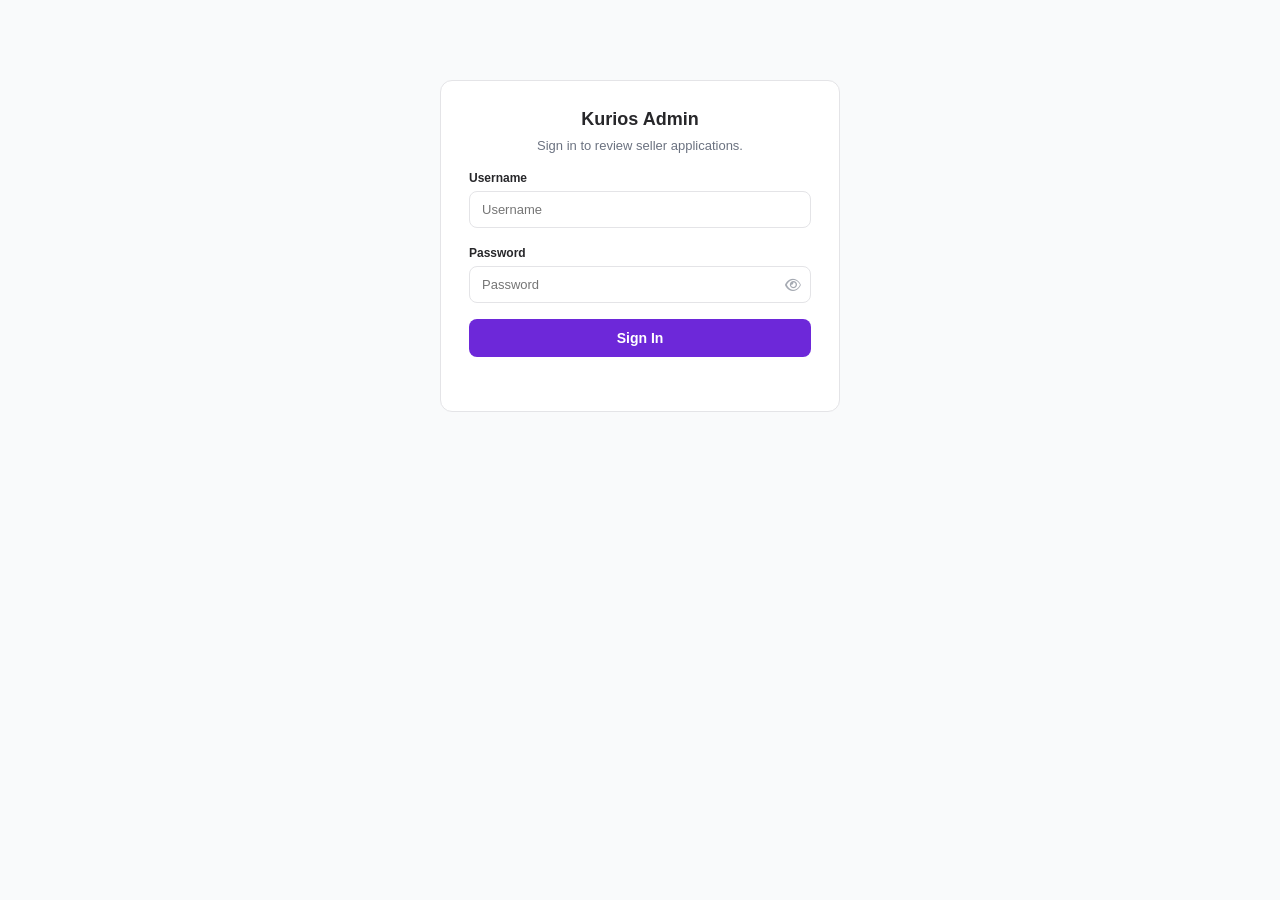
<file: admin-sellers.html>
<!DOCTYPE html>
<html lang="en">
<head>
<meta charset="UTF-8">
<meta name="viewport" content="width=device-width, initial-scale=1.0">
<title>Kurios Stores — Seller Admin</title>
<link rel="icon" href="/favicon.ico" sizes="any">
<link rel="icon" type="image/png" sizes="32x32" href="/favicon-32.png">
<link
    rel="stylesheet"
    href="https://cdnjs.cloudflare.com/ajax/libs/font-awesome/6.5.2/css/all.min.css"
>
<style>

    :root {
        --purple: #6d28d9;
        --purple-dark: #4c1d95;
        --purple-soft: #f3e8ff;
        --text: #27272a;
        --muted: #6b7280;
        --border: #e4e4e7;
        --white: #ffffff;
        --bg: #f9fafb;
        --red: #dc2626;
        --amber: #b45309;
        --green: #15803d;
    }

    * {
        box-sizing: border-box;
    }

    body {
        margin: 0;
        font-family: "Segoe UI", Arial, sans-serif;
        background: var(--bg);
        color: var(--text);
    }

    header {
        background: var(--white);
        border-bottom: 1px solid var(--border);
        padding: 18px 24px;
        display: flex;
        align-items: center;
        justify-content: space-between;
    }

    header h1 {
        font-size: 18px;
        margin: 0;
    }

    header h1 span {
        color: var(--purple);
    }

    #logoutButton {
        border: 1px solid var(--border);
        background: var(--white);
        border-radius: 8px;
        padding: 8px 14px;
        font-size: 13px;
        cursor: pointer;
    }

    main {
        max-width: 900px;
        margin: 0 auto;
        padding: 24px;
    }

    /* KEY GATE */

    #keyGate {
        max-width: 400px;
        margin: 80px auto;
        background: var(--white);
        border: 1px solid var(--border);
        border-radius: 12px;
        padding: 28px;
        text-align: center;
    }

    #keyGate h2 {
        margin: 0 0 8px;
        font-size: 18px;
    }

    #keyGate p {
        color: var(--muted);
        font-size: 13px;
        margin: 0 0 18px;
    }

    #keyGate input {
        width: 100%;
        border: 1px solid var(--border);
        border-radius: 8px;
        padding: 10px 12px;
        font-size: 13px;
        margin-bottom: 4px;
    }

    #keyGate label {
        display: block;
        text-align: left;
        font-size: 12px;
        font-weight: 700;
        margin-bottom: 6px;
        margin-top: 14px;
    }

    #keyGate label:first-of-type {
        margin-top: 0;
    }

    .password-field-wrap {
        position: relative;
    }

    .password-field-wrap input {
        padding-right: 38px !important;
        margin-bottom: 0 !important;
    }

    #keyGate .password-toggle-btn {
        position: absolute;
        right: 4px;
        top: 50%;
        transform: translateY(-50%);
        width: 28px;
        height: 28px;
        min-width: 28px;
        padding: 0;
        border: none;
        border-radius: 6px;
        background: transparent;
        color: #6b7280;
        font-size: 14px;
        font-weight: 400;
        cursor: pointer;
        opacity: 0.6;
    }

    #keyGate .password-toggle-btn:hover {
        opacity: 1;
    }

    #keyGate button {
        width: 100%;
        border: none;
        background: var(--purple);
        color: white;
        border-radius: 8px;
        padding: 11px;
        font-size: 14px;
        font-weight: 600;
        cursor: pointer;
    }

    #keyGateError {
        color: var(--red);
        font-size: 13px;
        margin-top: 10px;
        min-height: 16px;
    }

    /* FILTER TABS */

    .filter-tabs {
        display: flex;
        gap: 8px;
        margin-bottom: 18px;
        flex-wrap: wrap;
    }

    .filter-tab {
        border: 1px solid var(--border);
        background: var(--white);
        border-radius: 999px;
        padding: 7px 14px;
        font-size: 13px;
        cursor: pointer;
        color: var(--muted);
    }

    .filter-tab.active {
        background: var(--purple);
        border-color: var(--purple);
        color: white;
        font-weight: 600;
    }

    /* SELLER CARD */

    .kurios-store-card {
        display: flex;
        align-items: center;
        gap: 14px;
        background: var(--white);
        border: 1px solid var(--border);
        border-radius: 12px;
        padding: 16px 18px;
        margin-bottom: 20px;
    }

    .kurios-store-logo {
        width: 52px;
        height: 52px;
        min-width: 52px;
        border-radius: 12px;
        background: var(--purple-soft, #f3e8ff);
        color: var(--purple);
        display: flex;
        align-items: center;
        justify-content: center;
        font-size: 20px;
        overflow: hidden;
    }

    .kurios-store-logo img {
        width: 100%;
        height: 100%;
        object-fit: cover;
    }

    .kurios-store-info h3 {
        margin: 0 0 3px;
        font-size: 14px;
    }

    .kurios-store-info p {
        margin: 0 0 8px;
        font-size: 12px;
        color: var(--muted);
    }

    .kurios-store-logo-button {
        display: inline-block;
        border: 1px solid var(--border);
        background: var(--bg);
        border-radius: 6px;
        padding: 6px 12px;
        font-size: 12px;
        font-weight: 600;
        cursor: pointer;
    }

    .seller-card {
        background: var(--white);
        border: 1px solid var(--border);
        border-radius: 12px;
        padding: 18px;
        margin-bottom: 14px;
    }

    .seller-card-top {
        display: flex;
        justify-content: space-between;
        align-items: flex-start;
        gap: 12px;
        margin-bottom: 10px;
    }

    .seller-card-top h3 {
        margin: 0 0 4px;
        font-size: 16px;
    }

    .seller-card-top p {
        margin: 0;
        font-size: 13px;
        color: var(--muted);
    }

    .status-pill {
        font-size: 11px;
        font-weight: 700;
        text-transform: uppercase;
        letter-spacing: 0.03em;
        padding: 4px 10px;
        border-radius: 999px;
        white-space: nowrap;
    }

    .status-pending {
        background: #fef3c7;
        color: var(--amber);
    }

    .status-approved {
        background: #dcfce7;
        color: var(--green);
    }

    .status-rejected,
    .status-suspended {
        background: #fee2e2;
        color: var(--red);
    }

    .seller-detail-grid {
        display: grid;
        grid-template-columns: 1fr 1fr;
        gap: 8px 20px;
        font-size: 13px;
        margin-bottom: 12px;
    }

    .seller-detail-grid div strong {
        display: block;
        color: var(--muted);
        font-size: 11px;
        font-weight: 600;
        text-transform: uppercase;
        margin-bottom: 2px;
    }

    .seller-description {
        font-size: 13px;
        color: var(--text);
        background: var(--bg);
        border-radius: 8px;
        padding: 10px 12px;
        margin-bottom: 12px;
    }

    .seller-card-actions {
        display: flex;
        gap: 8px;
        flex-wrap: wrap;
    }

    .seller-card-actions button,
    .student-card-actions button {
        border: 1px solid transparent;
        border-radius: 8px;
        padding: 8px 16px;
        font-size: 12px;
        font-weight: 700;
        cursor: pointer;
        display: inline-flex;
        align-items: center;
        gap: 6px;
        transition: all 0.15s ease;
    }

    .btn-approve {
        background: #dcfce7;
        color: var(--green);
        border-color: #bbf7d0;
    }

    .btn-approve:hover {
        background: var(--green);
        color: white;
        box-shadow: 0 2px 8px rgba(21, 128, 61, 0.25);
    }

    .btn-reject {
        background: #fee2e2;
        color: var(--red);
        border-color: #fecaca;
    }

    .btn-reject:hover {
        background: var(--red);
        color: white;
        box-shadow: 0 2px 8px rgba(220, 38, 38, 0.25);
    }

    .btn-suspend {
        background: var(--bg);
        color: var(--text);
        border: 1px solid var(--border) !important;
    }

    .btn-support-add {
        background: #f3e8ff;
        color: var(--purple);
        border-color: #e9d5ff;
    }

    .btn-support-add:hover {
        background: var(--purple);
        color: white;
        box-shadow: 0 2px 8px rgba(109, 40, 217, 0.25);
    }

    .btn-support-remove {
        background: var(--bg);
        color: var(--muted);
        border-color: var(--border);
    }

    .btn-support-remove:hover {
        background: #fee2e2;
        color: var(--red);
        border-color: #fecaca;
    }

    #emptyState,
    #loadingState {
        text-align: center;
        color: var(--muted);
        font-size: 13px;
        padding: 40px 0;
    }

    /* PAGE TABS */

    .page-tabs {
        display: flex;
        gap: 4px;
        margin-bottom: 20px;
        border-bottom: 1px solid var(--border);
    }

    .page-tab {
        border: none;
        background: transparent;
        padding: 10px 16px;
        font-size: 14px;
        font-weight: 700;
        color: var(--muted);
        cursor: pointer;
        border-bottom: 2px solid transparent;
        margin-bottom: -1px;
    }

    .page-tab.active {
        color: var(--purple);
        border-bottom-color: var(--purple);
    }

    /* STUDENTS PAGE */

    .admin-search {
        width: 100%;
        border: 1px solid var(--border);
        border-radius: 8px;
        padding: 10px 12px;
        font-size: 13px;
        margin-bottom: 18px;
    }

    .student-card {
        background: var(--white);
        border: 1px solid var(--border);
        border-radius: 12px;
        padding: 16px 18px;
        margin-bottom: 12px;
        display: flex;
        justify-content: space-between;
        align-items: center;
        gap: 12px;
        flex-wrap: wrap;
    }

    .student-card-info h4 {
        margin: 0 0 4px;
        font-size: 15px;
    }

    .student-card-info p {
        margin: 0;
        font-size: 12px;
        color: var(--muted);
    }

    .student-card-actions {
        display: flex;
        gap: 8px;
        align-items: center;
        flex-wrap: wrap;
    }

    /* ANNOUNCEMENTS PAGE */

    .announce-form {
        background: var(--white);
        border: 1px solid var(--border);
        border-radius: 12px;
        padding: 20px;
        margin-bottom: 24px;
    }

    .announce-form label {
        display: block;
        font-size: 12px;
        font-weight: 700;
        margin-bottom: 6px;
        margin-top: 14px;
    }

    .announce-form label:first-of-type {
        margin-top: 0;
    }

    .announce-form input,
    .announce-form textarea {
        width: 100%;
        border: 1px solid var(--border);
        border-radius: 8px;
        padding: 10px 12px;
        font-size: 13px;
        font-family: inherit;
        resize: vertical;
    }

    .announce-form button {
        margin-top: 16px;
        border: none;
        background: var(--purple);
        color: white;
        border-radius: 8px;
        padding: 11px 18px;
        font-size: 14px;
        font-weight: 600;
        cursor: pointer;
    }

    .announce-card {
        background: var(--white);
        border: 1px solid var(--border);
        border-radius: 12px;
        padding: 16px 18px;
        margin-bottom: 10px;
    }

    .announce-card h4 {
        margin: 0 0 4px;
        font-size: 14px;
    }

    .announce-card p {
        margin: 0 0 6px;
        font-size: 13px;
        color: var(--text);
    }

    .announce-card time {
        font-size: 11px;
        color: var(--muted);
    }

    .payout-filter-pills {
        display: flex;
        gap: 8px;
        margin-bottom: 20px;
    }

    .payout-filter-pill {
        border: 1px solid var(--border);
        background: var(--white);
        color: var(--text);
        padding: 8px 16px;
        border-radius: 999px;
        font-size: 12px;
        font-weight: 700;
        cursor: pointer;
    }

    .payout-filter-pill.active {
        background: var(--purple);
        color: white;
        border-color: var(--purple);
    }

    .payout-card {
        background: var(--white);
        border: 1px solid var(--border);
        border-radius: 12px;
        padding: 16px;
        margin-bottom: 12px;
    }

    .payout-card-top {
        display: flex;
        justify-content: space-between;
        align-items: flex-start;
        margin-bottom: 10px;
    }

    .payout-card-top h4 {
        margin: 0 0 2px;
        font-size: 14px;
    }

    .payout-card-top p {
        margin: 0;
        font-size: 12px;
        color: var(--muted);
    }

    .payout-card-amount {
        font-size: 18px;
        font-weight: 800;
        color: var(--purple-dark, var(--purple));
    }

    .payout-card-bank {
        font-size: 12px;
        color: var(--text);
        background: var(--bg);
        border-radius: 8px;
        padding: 10px 12px;
        margin-bottom: 12px;
    }

    .payout-card-bank strong {
        display: block;
        margin-bottom: 2px;
    }

    .payout-card-actions {
        display: flex;
        gap: 8px;
    }

    .revenue-total-card {
        background: linear-gradient(135deg, var(--purple), var(--purple-dark, #5b21b6));
        color: white;
        border-radius: 14px;
        padding: 20px;
        margin-bottom: 20px;
    }

    .revenue-total-card span {
        display: block;
        font-size: 12px;
        opacity: 0.85;
        margin-bottom: 4px;
    }

    .revenue-total-card strong {
        font-size: 28px;
        font-weight: 800;
    }

    .revenue-source-row {
        display: flex;
        justify-content: space-between;
        align-items: center;
        background: white;
        border: 1px solid var(--border);
        border-radius: 10px;
        padding: 12px 14px;
        margin-bottom: 8px;
    }

    .revenue-source-row strong {
        font-size: 13px;
        text-transform: capitalize;
    }

    .revenue-source-row span {
        font-size: 11px;
        color: var(--muted);
        display: block;
    }

    .revenue-source-amount {
        font-weight: 800;
        font-size: 15px;
        color: var(--purple);
    }

    .commission-setting-row {
        display: flex;
        align-items: center;
        gap: 10px;
        background: white;
        border: 1px solid var(--border);
        border-radius: 10px;
        padding: 12px 14px;
        margin-bottom: 8px;
        flex-wrap: wrap;
    }

    .commission-setting-row .setting-label {
        flex: 1;
        min-width: 140px;
        font-size: 13px;
        font-weight: 700;
    }

    .commission-setting-row input {
        width: 80px;
        padding: 6px 8px;
        border: 1px solid var(--border);
        border-radius: 6px;
        font-size: 12px;
    }

    .commission-setting-row label {
        font-size: 10px;
        color: var(--muted);
        display: block;
        margin-bottom: 2px;
    }

    .commission-setting-row .btn-approve {
        margin-left: auto;
    }

    .modal-overlay {
        position: fixed;
        top: 0;
        left: 0;
        width: 100%;
        height: 100%;
        background: rgba(0, 0, 0, 0.5);
        z-index: 1000;
        display: flex;
        align-items: center;
        justify-content: center;
    }

    .admin-dialog-box {
        background: white;
        border-radius: 14px;
        padding: 28px;
        width: 380px;
        max-width: calc(100% - 40px);
        text-align: center;
        box-shadow: 0 20px 50px rgba(0, 0, 0, 0.25);
    }

    .admin-dialog-icon {
        width: 48px;
        height: 48px;
        border-radius: 50%;
        margin: 0 auto 14px;
        display: flex;
        align-items: center;
        justify-content: center;
        font-size: 18px;
        background: #fee2e2;
        color: var(--red);
    }

    .admin-dialog-icon.info {
        background: var(--purple-soft);
        color: var(--purple);
    }

    .admin-dialog-box h3 {
        font-size: 17px;
        margin-bottom: 8px;
    }

    .admin-dialog-box p {
        color: var(--muted);
        font-size: 13px;
        line-height: 1.5;
        margin-bottom: 16px;
    }

    #adminDialogInput {
        width: 100%;
        box-sizing: border-box;
        padding: 10px 12px;
        border: 1px solid var(--border);
        border-radius: 8px;
        font-size: 13px;
        margin-bottom: 16px;
    }

    .admin-dialog-actions {
        display: flex;
        gap: 10px;
    }

    .admin-dialog-actions button {
        flex: 1;
        border: 1px solid transparent;
        border-radius: 8px;
        padding: 10px;
        font-size: 13px;
        font-weight: 700;
        cursor: pointer;
    }

</style>
</head>
<body>

<!-- CUSTOM CONFIRM / ALERT / PROMPT DIALOG -->

<div class="modal-overlay" id="adminDialogOverlay" style="display: none;">

    <div class="admin-dialog-box">

        <div class="admin-dialog-icon" id="adminDialogIcon">
            <i class="fa-solid fa-triangle-exclamation"></i>
        </div>

        <h3 id="adminDialogTitle">Are you sure?</h3>

        <p id="adminDialogMessage"></p>

        <input type="text" id="adminDialogInput" style="display: none;" placeholder="">

        <div class="admin-dialog-actions">
            <button type="button" id="adminDialogCancelBtn" class="btn-reject">Cancel</button>
            <button type="button" id="adminDialogConfirmBtn" class="btn-approve">OK</button>
        </div>

    </div>

</div>


<!-- ADMIN LOGIN -->

<div id="keyGate">
    <h2>Kurios Admin</h2>
    <p>Sign in to review seller applications.</p>

    <label for="adminUsernameInput">Username</label>
    <input type="text" id="adminUsernameInput" placeholder="Username">

    <label for="adminPasswordInput">Password</label>
    <div class="password-field-wrap">
        <input type="password" id="adminPasswordInput" placeholder="Password">
        <button type="button" class="password-toggle-btn" id="adminPasswordToggle" aria-label="Show password">
            <i class="fa-regular fa-eye"></i>
        </button>
    </div>

    <button id="adminLoginSubmit" style="margin-top: 16px;">Sign In</button>
    <div id="keyGateError"></div>
</div>


<!-- MAIN ADMIN VIEW -->

<div id="adminView" style="display: none;">

    <header>
        <h1>Kurios <span>Admin</span></h1>
        <button id="logoutButton">Log out</button>
    </header>

    <main>

        <div class="page-tabs">
            <button class="page-tab active" data-page="sellers">Sellers</button>
            <button class="page-tab" data-page="students">Students</button>
            <button class="page-tab" data-page="payouts">Payouts</button>
            <button class="page-tab" data-page="reports">Reports</button>
            <button class="page-tab" data-page="revenue">Revenue</button>
            <button class="page-tab" data-page="announcements">Announcements</button>
        </div>


        <!-- SELLERS PAGE -->

        <div id="sellersPage" class="admin-page">

            <div class="kurios-store-card" id="kuriosStoreCard">

                <div class="kurios-store-logo" id="kuriosStoreLogo">
                    <i class="fa-solid fa-store"></i>
                </div>

                <div class="kurios-store-info">
                    <h3>Kurios Stores (official)</h3>
                    <p id="kuriosStoreLinkStatus">
                        Not yet linked to a student account.
                    </p>
                    <label for="kuriosStoreLogoInput" class="kurios-store-logo-button">
                        Change Logo
                    </label>
                    <input type="file" id="kuriosStoreLogoInput" accept="image/png, image/jpeg, image/webp" style="display: none;">
                    <span id="kuriosStoreLogoStatus" style="font-size: 12px; margin-left: 8px;"></span>

                    <div style="margin-top: 10px;">
                        <input
                            type="email"
                            id="kuriosStoreLinkEmail"
                            placeholder="student@example.com"
                            style="border: 1px solid var(--border); border-radius: 6px; padding: 6px 10px; font-size: 12px; width: 200px;"
                        >
                        <button
                            id="kuriosStoreLinkButton"
                            class="kurios-store-logo-button"
                            style="border: none; background: var(--purple); color: white; cursor: pointer;"
                        >
                            Link to Student Account
                        </button>
                        <span id="kuriosStoreLinkFormStatus" style="font-size: 12px; margin-left: 8px;"></span>
                    </div>
                </div>

            </div>

            <div class="filter-tabs">
                <button class="filter-tab active" data-status="">All</button>
                <button class="filter-tab" data-status="pending">Pending</button>
                <button class="filter-tab" data-status="approved">Approved</button>
                <button class="filter-tab" data-status="rejected">Rejected</button>
                <button class="filter-tab" data-status="suspended">Suspended</button>
            </div>

            <div id="loadingState">Loading sellers...</div>
            <div id="emptyState" style="display: none;">No sellers found for this filter.</div>
            <div id="sellerList"></div>

        </div>


        <!-- STUDENTS PAGE -->

        <div id="studentsPage" class="admin-page" style="display: none;">

            <input
                type="text"
                id="studentSearchInput"
                class="admin-search"
                placeholder="Search by name, email, university, student ID, or phone..."
            >

            <div id="studentsLoadingState">Loading students...</div>
            <div id="studentsEmptyState" style="display: none;">No students found.</div>
            <div id="studentList"></div>

        </div>


        <!-- PAYOUTS PAGE -->

        <div id="payoutsPage" class="admin-page" style="display: none;">

            <div class="payout-filter-pills">
                <button type="button" class="payout-filter-pill active" data-payout-status="pending">Pending</button>
                <button type="button" class="payout-filter-pill" data-payout-status="approved">Approved</button>
                <button type="button" class="payout-filter-pill" data-payout-status="paid">Paid</button>
                <button type="button" class="payout-filter-pill" data-payout-status="rejected">Rejected</button>
            </div>

            <div id="payoutsLoadingState">Loading payout requests...</div>
            <div id="payoutsEmptyState" style="display: none;">No payout requests here.</div>
            <div id="adminPayoutList"></div>

        </div>


        <!-- REPORTS PAGE -->

        <div id="reportsPage" class="admin-page" style="display: none;">

            <div class="payout-filter-pills">
                <button type="button" class="report-filter-pill active" data-report-status="pending">Pending</button>
                <button type="button" class="report-filter-pill" data-report-status="reviewed">Reviewed</button>
            </div>

            <div id="reportsLoadingState">Loading reports...</div>
            <div id="reportsEmptyState" style="display: none;">No reports here.</div>
            <div id="adminReportList"></div>

        </div>


        <!-- REVENUE PAGE -->

        <div id="revenuePage" class="admin-page" style="display: none;">

            <div class="revenue-total-card">
                <span>Total Platform Revenue</span>
                <strong id="revenueGrandTotal">₦0</strong>
            </div>

            <div class="form-section-label">Revenue by Source</div>
            <div id="revenueBySourceList"></div>

            <div class="wallet-section-divider"></div>

            <div class="form-section-label">Commission Settings</div>
            <p class="reset-passcode-intro">Changes apply to new transactions immediately.</p>
            <div id="commissionSettingsList"></div>

            <div class="wallet-section-divider"></div>

            <div class="form-section-label">Recent Revenue Entries</div>
            <div id="revenueRecentList"></div>

        </div>


        <!-- ANNOUNCEMENTS PAGE -->

        <div id="announcementsPage" class="admin-page" style="display: none;">

            <div class="announce-form">

                <label for="announceTitle">Title</label>
                <input type="text" id="announceTitle" placeholder="e.g. New products just dropped!">

                <label for="announceMessage">Message</label>
                <textarea id="announceMessage" rows="4" placeholder="What do you want to tell every student?"></textarea>

                <div id="announceStatus" style="font-size: 13px; margin-top: 10px;"></div>

                <button id="sendAnnouncementButton">Send to All Students</button>

            </div>

            <h3 style="font-size: 15px; margin-bottom: 12px;">Sent Announcements</h3>

            <div id="announcementsLoadingState">Loading...</div>
            <div id="announcementsEmptyState" style="display: none; color: var(--muted); font-size: 13px;">No announcements sent yet.</div>
            <div id="announcementList"></div>

        </div>

    </main>

</div>


<script>

    const API_URL = "https://kurios-stores-backend.onrender.com";

    // =========================================================
    // CUSTOM CONFIRM / ALERT / PROMPT DIALOG
    // (replaces native browser dialogs everywhere in admin)
    // =========================================================

    function showAdminDialog(mode, message, options) {

        options = options || {};

        return new Promise(function (resolve) {

            const overlay = document.getElementById("adminDialogOverlay");
            const titleEl = document.getElementById("adminDialogTitle");
            const messageEl = document.getElementById("adminDialogMessage");
            const iconEl = document.getElementById("adminDialogIcon");
            const inputEl = document.getElementById("adminDialogInput");
            const cancelBtn = document.getElementById("adminDialogCancelBtn");
            const confirmBtn = document.getElementById("adminDialogConfirmBtn");

            if (!overlay) {

                if (mode === "prompt") resolve(window.prompt(message) || "");
                else if (mode === "confirm") resolve(window.confirm(message));
                else { window.alert(message); resolve(); }
                return;

            }

            titleEl.textContent = options.title || (mode === "alert" ? "Notice" : "Are you sure?");
            messageEl.textContent = message;

            iconEl.className =
                "admin-dialog-icon " + (options.danger === false ? "info" : "");

            iconEl.innerHTML =
                '<i class="fa-solid fa-' + (options.danger === false ? "circle-info" : "triangle-exclamation") + '"></i>';

            confirmBtn.textContent = options.confirmText || "OK";
            cancelBtn.style.display = mode === "alert" ? "none" : "";

            inputEl.style.display = mode === "prompt" ? "block" : "none";
            inputEl.value = "";
            inputEl.placeholder = options.placeholder || "";

            overlay.style.display = "flex";

            if (mode === "prompt") {
                setTimeout(function () { inputEl.focus(); }, 50);
            }

            function cleanup(result) {

                overlay.style.display = "none";
                confirmBtn.removeEventListener("click", onConfirm);
                cancelBtn.removeEventListener("click", onCancel);
                inputEl.removeEventListener("keydown", onKeydown);
                resolve(result);

            }

            function onConfirm() {

                if (mode === "prompt") cleanup(inputEl.value);
                else if (mode === "confirm") cleanup(true);
                else cleanup();

            }

            function onCancel() {

                if (mode === "prompt") cleanup(null);
                else cleanup(false);

            }

            function onKeydown(event) {
                if (event.key === "Enter") onConfirm();
            }

            confirmBtn.addEventListener("click", onConfirm);
            cancelBtn.addEventListener("click", onCancel);
            inputEl.addEventListener("keydown", onKeydown);

        });

    }

    function customConfirm(message, options) {
        return showAdminDialog("confirm", message, options);
    }

    function customAlert(message, options) {
        return showAdminDialog("alert", message, options);
    }

    function customPrompt(message, options) {
        return showAdminDialog("prompt", message, options);
    }

    const keyGate = document.getElementById("keyGate");
    const adminView = document.getElementById("adminView");
    const adminUsernameInput = document.getElementById("adminUsernameInput");
    const adminPasswordInput = document.getElementById("adminPasswordInput");
    const adminLoginSubmit = document.getElementById("adminLoginSubmit");
    const keyGateError = document.getElementById("keyGateError");
    const logoutButton = document.getElementById("logoutButton");
    const filterTabs = document.querySelectorAll(".filter-tab");
    const loadingState = document.getElementById("loadingState");
    const emptyState = document.getElementById("emptyState");
    const sellerList = document.getElementById("sellerList");

    let currentFilter = "";

    function getAdminToken() {
        return sessionStorage.getItem("kuriosAdminToken") || "";
    }

    function showAdminView() {
        keyGate.style.display = "none";
        adminView.style.display = "block";
        loadSellers();
        loadKuriosStore();
    }

    function showKeyGate(message) {
        adminView.style.display = "none";
        keyGate.style.display = "block";
        keyGateError.textContent = message || "";
    }

    if (getAdminToken()) {
        showAdminView();
    }

    adminLoginSubmit.addEventListener("click", async function () {

        const username = adminUsernameInput.value.trim();
        const password = adminPasswordInput.value;

        if (!username || !password) {
            keyGateError.textContent = "Please enter your username and password.";
            return;
        }

        adminLoginSubmit.disabled = true;
        adminLoginSubmit.textContent = "Signing in...";
        keyGateError.textContent = "";

        try {

            const response = await fetch(API_URL + "/api/admin/login", {
                method: "POST",
                headers: {
                    "Content-Type": "application/json"
                },
                body: JSON.stringify({ username: username, password: password })
            });

            const data = await response.json();

            if (!data.success) {
                keyGateError.textContent = data.message || "Invalid username or password.";
                return;
            }

            sessionStorage.setItem("kuriosAdminToken", data.token);
            showAdminView();

        } catch (error) {

            keyGateError.textContent = "Could not connect to Kurios Stores server.";

        } finally {

            adminLoginSubmit.disabled = false;
            adminLoginSubmit.textContent = "Sign In";

        }

    });

    [adminUsernameInput, adminPasswordInput].forEach(function (input) {

        input.addEventListener("keydown", function (event) {
            if (event.key === "Enter") {
                adminLoginSubmit.click();
            }
        });

    });

    logoutButton.addEventListener("click", function () {
        sessionStorage.removeItem("kuriosAdminToken");
        showKeyGate("");
    });

    filterTabs.forEach(function (tab) {

        tab.addEventListener("click", function () {

            filterTabs.forEach(function (t) {
                t.classList.remove("active");
            });

            tab.classList.add("active");
            currentFilter = tab.dataset.status;
            loadSellers();

        });

    });

    function statusLabel(status) {
        return status.charAt(0).toUpperCase() + status.slice(1);
    }

    function renderSellers(sellers) {

        sellerList.innerHTML = "";

        if (sellers.length === 0) {
            emptyState.style.display = "block";
            return;
        }

        emptyState.style.display = "none";

        sellers.forEach(function (seller) {

            const card = document.createElement("div");
            card.className = "seller-card";

            const studentName =
                (seller.first_name || "") + " " + (seller.last_name || "");

            card.innerHTML = `
                <div class="seller-card-top">
                    <div>
                        <h3>${escapeHtml(seller.store_name)}</h3>
                        <p>${escapeHtml(studentName.trim())} — ${escapeHtml(seller.student_email || "")}</p>
                    </div>
                    <span class="status-pill status-${seller.status}">${statusLabel(seller.status)}</span>
                </div>

                <div class="seller-detail-grid">
                    <div><strong>Seller Type</strong>${escapeHtml(seller.seller_type || "—")}</div>
                    <div><strong>Category</strong>${escapeHtml(seller.business_category || "—")}</div>
                    <div><strong>University</strong>${escapeHtml(seller.university || "—")}</div>
                    <div><strong>Location</strong>${escapeHtml(seller.location || "—")}</div>
                    <div><strong>Phone</strong>${escapeHtml(seller.contact_phone || "—")}</div>
                    <div><strong>WhatsApp</strong>${escapeHtml(seller.contact_whatsapp || "—")}</div>
                </div>

                ${seller.store_description ? `<div class="seller-description">${escapeHtml(seller.store_description)}</div>` : ""}

                ${seller.status === "rejected" && seller.rejection_reason ? `<div class="seller-description">Rejection reason: ${escapeHtml(seller.rejection_reason)}</div>` : ""}

                <div class="seller-card-actions"></div>
            `;

            const actions = card.querySelector(".seller-card-actions");

            if (seller.status === "pending") {

                const approveBtn = document.createElement("button");
                approveBtn.className = "btn-approve";
                approveBtn.textContent = "Approve";
                approveBtn.addEventListener("click", function () {
                    updateStatus(seller.id, "approve");
                });

                const rejectBtn = document.createElement("button");
                rejectBtn.className = "btn-reject";
                rejectBtn.textContent = "Reject";
                rejectBtn.addEventListener("click", async function () {
                    const reason = (await customPrompt("Reason for rejecting this application (optional):")) || "";
                    updateStatus(seller.id, "reject", reason);
                });

                actions.appendChild(approveBtn);
                actions.appendChild(rejectBtn);

            } else if (seller.status === "approved") {

                const suspendBtn = document.createElement("button");
                suspendBtn.className = "btn-suspend";
                suspendBtn.textContent = "Suspend";
                suspendBtn.addEventListener("click", async function () {
                    if (await customConfirm("Suspend " + seller.store_name + "?", { confirmText: "Suspend" })) {
                        updateStatus(seller.id, "suspend");
                    }
                });

                actions.appendChild(suspendBtn);

            } else if (seller.status === "suspended") {

                const approveBtn = document.createElement("button");
                approveBtn.className = "btn-approve";
                approveBtn.textContent = "Reinstate";
                approveBtn.addEventListener("click", function () {
                    updateStatus(seller.id, "approve");
                });

                actions.appendChild(approveBtn);

            }

            sellerList.appendChild(card);

        });

    }

    function escapeHtml(text) {
        const div = document.createElement("div");
        div.textContent = text == null ? "" : String(text);
        return div.innerHTML;
    }

    async function loadSellers(silent) {

        loadingState.style.display = silent ? "none" : "block";
        sellerList.innerHTML = "";
        emptyState.style.display = "none";

        try {

            const url =
                API_URL + "/api/admin/sellers" +
                (currentFilter ? "?status=" + currentFilter : "");

            const response = await fetch(url, {
                headers: {
                    "Authorization": "Bearer " + getAdminToken()
                }
            });

            if (response.status === 401) {

                sessionStorage.removeItem("kuriosAdminToken");

                if (!silent) {
                    showKeyGate("Your session expired. Please sign in again.");
                } else {
                    keyGateError.textContent = "Your session expired. Please sign in again.";
                }

                return false;

            }

            const data = await response.json();

            loadingState.style.display = "none";

            if (!data.success) {

                if (silent) {
                    keyGateError.textContent = data.message || "Could not connect.";
                } else {
                    emptyState.textContent = data.message || "Could not load sellers.";
                    emptyState.style.display = "block";
                }

                return false;

            }

            renderSellers(data.sellers);
            return true;

        } catch (error) {

            loadingState.style.display = "none";

            const message = "Could not connect to Kurios Stores server.";

            if (silent) {
                keyGateError.textContent = message;
            } else {
                emptyState.textContent = message;
                emptyState.style.display = "block";
            }

            return false;

        }

    }

    async function updateStatus(sellerId, action, reason) {

        try {

            const response = await fetch(
                API_URL + "/api/admin/sellers/" + sellerId + "/" + action,
                {
                    method: "POST",
                    headers: {
                        "Content-Type": "application/json",
                        "Authorization": "Bearer " + getAdminToken()
                    },
                    body: JSON.stringify({ reason: reason || "" })
                }
            );

            const data = await response.json();

            if (!data.success) {
                await customAlert(data.message || "Could not update seller status.");
                return;
            }

            loadSellers();

        } catch (error) {

            await customAlert("Could not connect to Kurios Stores server.");

        }

    }


    // =========================================================
    // PAGE TABS (Sellers / Students / Announcements)
    // =========================================================

    const pageTabs = document.querySelectorAll(".page-tab");
    const adminPages = document.querySelectorAll(".admin-page");

    pageTabs.forEach(function (tab) {

        tab.addEventListener("click", function () {

            pageTabs.forEach(function (t) {
                t.classList.remove("active");
            });

            tab.classList.add("active");

            const targetPage = tab.dataset.page;

            adminPages.forEach(function (page) {
                page.style.display = "none";
            });

            const targetEl =
                document.getElementById(targetPage + "Page");

            if (targetEl) {
                targetEl.style.display = "block";
            }

            if (targetPage === "students") {
                loadStudents();
            } else if (targetPage === "announcements") {
                loadAnnouncements();
            } else if (targetPage === "payouts") {
                loadAdminPayouts("pending");
            } else if (targetPage === "reports") {
                loadAdminReports("pending");
            } else if (targetPage === "revenue") {
                loadRevenuePage();
            }

        });

    });


    // =========================================================
    // STUDENTS PAGE
    // =========================================================

    const studentSearchInput = document.getElementById("studentSearchInput");
    const studentsLoadingState = document.getElementById("studentsLoadingState");
    const studentsEmptyState = document.getElementById("studentsEmptyState");
    const studentList = document.getElementById("studentList");

    let studentSearchTimer = null;

    if (studentSearchInput) {

        studentSearchInput.addEventListener("input", function () {

            clearTimeout(studentSearchTimer);

            studentSearchTimer = setTimeout(function () {
                loadStudents();
            }, 350);

        });

    }

    async function loadStudents() {

        studentsLoadingState.style.display = "block";
        studentsEmptyState.style.display = "none";
        studentList.innerHTML = "";

        try {

            const search = studentSearchInput ? studentSearchInput.value.trim() : "";

            const url =
                API_URL + "/api/admin/students" +
                (search ? "?search=" + encodeURIComponent(search) : "");

            const response = await fetch(url, {
                headers: {
                    "Authorization": "Bearer " + getAdminToken()
                }
            });

            if (response.status === 401) {
                sessionStorage.removeItem("kuriosAdminToken");
                showKeyGate("Your session expired. Please sign in again.");
                return;
            }

            const data = await response.json();

            studentsLoadingState.style.display = "none";

            if (!data.success) {
                studentsEmptyState.textContent = data.message || "Could not load students.";
                studentsEmptyState.style.display = "block";
                return;
            }

            renderStudents(data.students);

        } catch (error) {

            studentsLoadingState.style.display = "none";
            studentsEmptyState.textContent = "Could not connect to Kurios Stores server.";
            studentsEmptyState.style.display = "block";

        }

    }

    function renderStudents(students) {

        studentList.innerHTML = "";

        if (students.length === 0) {
            studentsEmptyState.textContent = "No students found.";
            studentsEmptyState.style.display = "block";
            return;
        }

        studentsEmptyState.style.display = "none";

        students.forEach(function (student) {

            const card = document.createElement("div");
            card.className = "student-card";

            const fullName =
                ((student.first_name || "") + " " + (student.last_name || "")).trim();

            const suspendedBadge =
                student.is_suspended ?
                    `<span class="status-pill status-suspended">Suspended</span>` :
                    (student.email_verified ?
                        `<span class="status-pill status-approved">Active</span>` :
                        `<span class="status-pill status-pending">Unverified</span>`);

            const supportBadge =
                student.is_support ?
                    `<span class="status-pill status-approved">KSupport</span>` :
                    "";

            card.innerHTML = `
                <div class="student-card-info">
                    <h4>${escapeHtml(fullName || "—")} ${suspendedBadge} ${supportBadge}</h4>
                    <p>${escapeHtml(student.email || "")} · ${escapeHtml(student.phone || "—")}</p>
                    <p>${escapeHtml(student.university || "—")} · ${escapeHtml(student.student_id || "—")}</p>
                </div>
                <div class="student-card-actions"></div>
            `;

            const actions = card.querySelector(".student-card-actions");

            const toggleBtn = document.createElement("button");

            if (student.is_suspended) {

                toggleBtn.className = "btn-approve";
                toggleBtn.textContent = "Reinstate";
                toggleBtn.addEventListener("click", function () {
                    updateStudentSuspension(student.id, false);
                });

            } else {

                toggleBtn.className = "btn-reject";
                toggleBtn.textContent = "Suspend";
                toggleBtn.addEventListener("click", async function () {

                    if (await customConfirm("Suspend " + (fullName || "this student") + "? They won't be able to sign in.", { confirmText: "Suspend" })) {
                        updateStudentSuspension(student.id, true);
                    }

                });

            }

            actions.appendChild(toggleBtn);

            const supportBtn = document.createElement("button");

            if (student.is_support) {

                supportBtn.className = "btn-support-remove";
                supportBtn.textContent = "Remove KSupport";
                supportBtn.addEventListener("click", async function () {

                    if (await customConfirm("Remove KSupport access from " + (fullName || "this student") + "?", { confirmText: "Remove" })) {
                        updateStudentSupportStatus(student.id, false);
                    }

                });

            } else {

                supportBtn.className = "btn-support-add";
                supportBtn.textContent = "Make KSupport";
                supportBtn.addEventListener("click", async function () {

                    if (await customConfirm("Make " + (fullName || "this student") + " a KSupport staff member? They'll start receiving customer support conversations.", { danger: false, confirmText: "Make Staff" })) {
                        updateStudentSupportStatus(student.id, true);
                    }

                });

            }

            actions.appendChild(supportBtn);

            const deleteBtn = document.createElement("button");
            deleteBtn.className = "btn-reject";
            deleteBtn.textContent = "Delete Account";

            deleteBtn.addEventListener("click", async function () {

                const firstConfirm = await customConfirm(
                    "Permanently delete " + (fullName || "this student") + "? " +
                    "This removes their account, orders, products, wallet history, messages, errands, and everything else tied to them. This cannot be undone.",
                    { confirmText: "Delete" }
                );

                if (!firstConfirm) return;

                const typedName = await customPrompt(
                    "Type the student's full name exactly to confirm: " + (fullName || ""),
                    { placeholder: fullName || "" }
                );

                if (typedName !== fullName) {

                    await customAlert("Name didn't match — deletion cancelled.");
                    return;

                }

                deleteStudentCompletely(student.id);

            });

            actions.appendChild(deleteBtn);

            studentList.appendChild(card);

        });

    }

    async function deleteStudentCompletely(studentId) {

        try {

            const response = await fetch(
                API_URL + "/api/admin/students/" + studentId,
                {
                    method: "DELETE",
                    headers: {
                        "Authorization": "Bearer " + getAdminToken()
                    }
                }
            );

            const data = await response.json();

            if (!data.success) {

                await customAlert(data.message || "Could not delete this student.");
                return;

            }

            await customAlert("Student deleted.", { danger: false });
            loadStudents();

        } catch (error) {

            console.error("Delete student error:", error);
            await customAlert("Unable to connect to Kurios Stores server.");

        }

    }

    async function updateStudentSupportStatus(studentId, makeSupport) {

        try {

            const response = await fetch(
                API_URL + "/api/admin/students/" + studentId + "/" + (makeSupport ? "make-support" : "remove-support"),
                {
                    method: "POST",
                    headers: {
                        "Authorization": "Bearer " + getAdminToken()
                    }
                }
            );

            const data = await response.json();

            if (!data.success) {
                await customAlert(data.message || "Could not update this student's KSupport status.");
                return;
            }

            loadStudents();

        } catch (error) {

            console.error("Update student support status error:", error);
            await customAlert("Unable to connect to Kurios Stores server.");

        }

    }

    async function updateStudentSuspension(studentId, suspend) {

        try {

            const response = await fetch(
                API_URL + "/api/admin/students/" + studentId + "/" + (suspend ? "suspend" : "unsuspend"),
                {
                    method: "POST",
                    headers: {
                        "Authorization": "Bearer " + getAdminToken()
                    }
                }
            );

            const data = await response.json();

            if (!data.success) {
                await customAlert(data.message || "Could not update this student's account.");
                return;
            }

            loadStudents();

        } catch (error) {

            await customAlert("Could not connect to Kurios Stores server.");

        }

    }


    // =========================================================
    // ANNOUNCEMENTS PAGE
    // =========================================================

    const announceTitle = document.getElementById("announceTitle");
    const announceMessage = document.getElementById("announceMessage");
    const announceStatus = document.getElementById("announceStatus");
    const sendAnnouncementButton = document.getElementById("sendAnnouncementButton");
    const announcementsLoadingState = document.getElementById("announcementsLoadingState");
    const announcementsEmptyState = document.getElementById("announcementsEmptyState");
    const announcementList = document.getElementById("announcementList");

    if (sendAnnouncementButton) {

        sendAnnouncementButton.addEventListener("click", async function () {

            const title = announceTitle.value.trim();
            const message = announceMessage.value.trim();

            if (!title || !message) {
                announceStatus.textContent = "Please enter a title and a message.";
                return;
            }

            sendAnnouncementButton.disabled = true;
            sendAnnouncementButton.textContent = "Sending...";
            announceStatus.textContent = "";

            try {

                const response = await fetch(API_URL + "/api/admin/notifications", {
                    method: "POST",
                    headers: {
                        "Content-Type": "application/json",
                        "Authorization": "Bearer " + getAdminToken()
                    },
                    body: JSON.stringify({ title: title, message: message })
                });

                const data = await response.json();

                if (!data.success) {
                    announceStatus.textContent = data.message || "Could not send the announcement.";
                    return;
                }

                announceTitle.value = "";
                announceMessage.value = "";
                announceStatus.textContent = "Sent to all students.";

                loadAnnouncements();

            } catch (error) {

                announceStatus.textContent = "Could not connect to Kurios Stores server.";

            } finally {

                sendAnnouncementButton.disabled = false;
                sendAnnouncementButton.textContent = "Send to All Students";

            }

        });

    }

    async function loadAnnouncements() {

        announcementsLoadingState.style.display = "block";
        announcementsEmptyState.style.display = "none";
        announcementList.innerHTML = "";

        try {

            const response = await fetch(API_URL + "/api/notifications", {
                headers: {
                    "Authorization": "Bearer " + getAdminToken()
                }
            });

            const data = await response.json();

            announcementsLoadingState.style.display = "none";

            if (!data.success || data.notifications.length === 0) {
                announcementsEmptyState.style.display = "block";
                return;
            }

            data.notifications.forEach(function (note) {

                const card = document.createElement("div");
                card.className = "announce-card";

                const sentDate =
                    new Date(note.created_at).toLocaleString();

                card.innerHTML = `
                    <h4>${escapeHtml(note.title)}</h4>
                    <p>${escapeHtml(note.message)}</p>
                    <time>${escapeHtml(sentDate)}</time>
                `;

                announcementList.appendChild(card);

            });

        } catch (error) {

            announcementsLoadingState.style.display = "none";
            announcementsEmptyState.textContent = "Could not connect to Kurios Stores server.";
            announcementsEmptyState.style.display = "block";

        }

    }


    // =========================================================
    // KURIOS STORES LOGO
    // =========================================================

    let kuriosStoreId = null;

    async function loadKuriosStore() {

        try {

            const response = await fetch(API_URL + "/api/admin/kurios-store", {
                headers: {
                    "Authorization": "Bearer " + getAdminToken()
                }
            });

            const data = await response.json();

            if (!data.success) {
                return;
            }

            kuriosStoreId = data.seller.id;

            const logoEl = document.getElementById("kuriosStoreLogo");

            if (logoEl && data.seller.store_image) {

                logoEl.innerHTML =
                    `<img src="${API_URL + data.seller.store_image}" alt="Kurios Stores logo">`;

            }

            const linkStatusEl = document.getElementById("kuriosStoreLinkStatus");

            if (linkStatusEl) {

                if (data.seller.student_id) {

                    const linkedName =
                        [data.seller.linked_first_name, data.seller.linked_last_name]
                            .filter(Boolean)
                            .join(" ");

                    linkStatusEl.textContent =
                        "Linked to " +
                        (linkedName || "a student account") +
                        (data.seller.linked_email ? " (" + data.seller.linked_email + ")" : "") +
                        " — they can manage this store from their own dashboard.";

                } else {

                    linkStatusEl.textContent =
                        "Not yet linked to a student account.";

                }

            }

        } catch (error) {

            console.error("Load Kurios Store error:", error);

        }

    }

    const kuriosStoreLogoInput = document.getElementById("kuriosStoreLogoInput");

    if (kuriosStoreLogoInput) {

        kuriosStoreLogoInput.addEventListener("change", async function () {

            const file = kuriosStoreLogoInput.files[0];

            if (!file || !kuriosStoreId) {
                return;
            }

            const statusEl = document.getElementById("kuriosStoreLogoStatus");

            if (statusEl) statusEl.textContent = "Uploading...";

            const formData = new FormData();
            formData.append("logo", file);

            try {

                const response = await fetch(
                    API_URL + "/api/admin/sellers/" + kuriosStoreId + "/logo",
                    {
                        method: "POST",
                        headers: {
                            "Authorization": "Bearer " + getAdminToken()
                        },
                        body: formData
                    }
                );

                const data = await response.json();

                if (!data.success) {

                    if (statusEl) statusEl.textContent = data.message || "Could not update logo.";

                    return;

                }

                if (statusEl) statusEl.textContent = "Logo updated.";

                const logoEl = document.getElementById("kuriosStoreLogo");

                if (logoEl && data.seller.store_image) {

                    logoEl.innerHTML =
                        `<img src="${API_URL + data.seller.store_image}" alt="Kurios Stores logo">`;

                }

            } catch (error) {

                if (statusEl) statusEl.textContent = "Could not connect to server.";

            } finally {

                kuriosStoreLogoInput.value = "";

            }

        });

    }


    const kuriosStoreLinkButton = document.getElementById("kuriosStoreLinkButton");

    if (kuriosStoreLinkButton) {

        kuriosStoreLinkButton.addEventListener("click", async function () {

            const emailInput = document.getElementById("kuriosStoreLinkEmail");
            const statusEl = document.getElementById("kuriosStoreLinkFormStatus");

            const identifier = emailInput ? emailInput.value.trim() : "";

            if (!identifier) {

                if (statusEl) statusEl.textContent = "Enter the student's email first.";

                return;

            }

            kuriosStoreLinkButton.disabled = true;

            if (statusEl) statusEl.textContent = "Linking...";

            try {

                const response = await fetch(API_URL + "/api/admin/kurios-store/link", {
                    method: "POST",
                    headers: {
                        "Content-Type": "application/json",
                        "Authorization": "Bearer " + getAdminToken()
                    },
                    body: JSON.stringify({ identifier: identifier })
                });

                const data = await response.json();

                if (!data.success) {

                    if (statusEl) statusEl.textContent = data.message || "Could not link that account.";

                    return;

                }

                if (statusEl) statusEl.textContent = "Linked.";

                if (emailInput) emailInput.value = "";

                loadKuriosStore();

            } catch (error) {

                if (statusEl) statusEl.textContent = "Could not connect to server.";

            } finally {

                kuriosStoreLinkButton.disabled = false;

            }

        });

    }

    // PASSWORD SHOW/HIDE TOGGLE

    const adminPasswordToggle = document.getElementById("adminPasswordToggle");

    if (adminPasswordToggle) {

        adminPasswordToggle.addEventListener("click", function () {

            const input = document.getElementById("adminPasswordInput");

            if (!input) return;

            const icon = adminPasswordToggle.querySelector("i");

            if (input.type === "password") {

                input.type = "text";

                if (icon) {
                    icon.classList.remove("fa-eye");
                    icon.classList.add("fa-eye-slash");
                }

                adminPasswordToggle.setAttribute("aria-label", "Hide password");

            } else {

                input.type = "password";

                if (icon) {
                    icon.classList.remove("fa-eye-slash");
                    icon.classList.add("fa-eye");
                }

                adminPasswordToggle.setAttribute("aria-label", "Show password");

            }

        });

    }


    // =========================================================
    // PAYOUTS PAGE
    // =========================================================

    async function loadAdminPayouts(status) {

        const loadingEl = document.getElementById("payoutsLoadingState");
        const emptyEl = document.getElementById("payoutsEmptyState");
        const listEl = document.getElementById("adminPayoutList");

        if (loadingEl) loadingEl.style.display = "block";
        if (emptyEl) emptyEl.style.display = "none";
        if (listEl) listEl.innerHTML = "";

        try {

            const response = await fetch(
                API_URL + "/api/admin/payouts?status=" + status,
                {
                    headers: {
                        "Authorization": "Bearer " + getAdminToken()
                    }
                }
            );

            const data = await response.json();

            if (loadingEl) loadingEl.style.display = "none";

            if (!data.success || data.payouts.length === 0) {

                if (emptyEl) emptyEl.style.display = "block";
                return;

            }

            renderAdminPayouts(data.payouts, status);

        } catch (error) {

            console.error("Load admin payouts error:", error);
            if (loadingEl) loadingEl.style.display = "none";
            if (emptyEl) emptyEl.style.display = "block";

        }

    }

    function renderAdminPayouts(payouts, status) {

        const listEl = document.getElementById("adminPayoutList");
        if (!listEl) return;

        listEl.innerHTML = "";

        payouts.forEach(function (payout) {

            const card = document.createElement("div");
            card.className = "payout-card";

            const fullName =
                (payout.first_name + " " + payout.last_name).trim();

            const requestedDate =
                new Date(payout.requested_at).toLocaleDateString([], { day: "numeric", month: "short", year: "numeric" });

            card.innerHTML = `
                <div class="payout-card-top">
                    <div>
                        <h4>${escapeHtml(payout.store_name || fullName)}</h4>
                        <p>${escapeHtml(fullName)} · ${escapeHtml(payout.email || "")} · ${requestedDate}</p>
                    </div>
                    <div class="payout-card-amount">₦${Number(payout.amount).toLocaleString()}</div>
                </div>
                <div class="payout-card-bank">
                    <strong>${escapeHtml(payout.bank_account_name)}</strong>
                    ${escapeHtml(payout.bank_name)} — ${escapeHtml(payout.bank_account_number)}
                </div>
                <div class="payout-card-actions"></div>
            `;

            const actions = card.querySelector(".payout-card-actions");

            if (status === "pending") {

                const approveBtn = document.createElement("button");
                approveBtn.className = "btn-approve";
                approveBtn.textContent = "Approve";
                approveBtn.addEventListener("click", function () {
                    updatePayoutStatus(payout.id, "approve");
                });

                const rejectBtn = document.createElement("button");
                rejectBtn.className = "btn-reject";
                rejectBtn.textContent = "Reject";
                rejectBtn.addEventListener("click", async function () {

                    const note = await customPrompt("Reason for rejecting this payout (the seller's balance will be refunded):");
                    if (note === null) return;

                    updatePayoutStatus(payout.id, "reject", { adminNote: note });

                });

                actions.appendChild(approveBtn);
                actions.appendChild(rejectBtn);

            } else if (status === "approved") {

                const paidBtn = document.createElement("button");
                paidBtn.className = "btn-approve";
                paidBtn.textContent = "Mark as Paid";
                paidBtn.addEventListener("click", async function () {

                    const ref = (await customPrompt("Transaction reference for this transfer (optional):")) || "";
                    updatePayoutStatus(payout.id, "mark-paid", { payoutReference: ref });

                });

                const rejectBtn = document.createElement("button");
                rejectBtn.className = "btn-reject";
                rejectBtn.textContent = "Reject";
                rejectBtn.addEventListener("click", async function () {

                    const note = await customPrompt("Reason for rejecting this payout (the seller's balance will be refunded):");
                    if (note === null) return;

                    updatePayoutStatus(payout.id, "reject", { adminNote: note });

                });

                actions.appendChild(paidBtn);
                actions.appendChild(rejectBtn);

            } else {

                actions.remove();

            }

            listEl.appendChild(card);

        });

    }

    async function updatePayoutStatus(payoutId, action, body) {

        try {

            const response = await fetch(
                API_URL + "/api/admin/payouts/" + payoutId + "/" + action,
                {
                    method: "POST",
                    headers: {
                        "Content-Type": "application/json",
                        "Authorization": "Bearer " + getAdminToken()
                    },
                    body: JSON.stringify(body || {})
                }
            );

            const data = await response.json();

            if (!data.success) {
                await customAlert(data.message || "Could not update this payout.");
                return;
            }

            const activePill = document.querySelector(".payout-filter-pill.active");
            loadAdminPayouts(activePill ? activePill.dataset.payoutStatus : "pending");

        } catch (error) {

            console.error("Update payout status error:", error);
            await customAlert("Unable to connect to Kurios Stores server.");

        }

    }

    const payoutFilterPills = document.querySelectorAll(".payout-filter-pill");

    payoutFilterPills.forEach(function (pill) {

        pill.addEventListener("click", function () {

            payoutFilterPills.forEach(function (p) {
                p.classList.remove("active");
            });

            pill.classList.add("active");

            loadAdminPayouts(pill.dataset.payoutStatus);

        });

    });


    // =========================================================
    // REPORTS PAGE
    // =========================================================

    async function loadAdminReports(status) {

        const loadingEl = document.getElementById("reportsLoadingState");
        const emptyEl = document.getElementById("reportsEmptyState");
        const listEl = document.getElementById("adminReportList");

        if (loadingEl) loadingEl.style.display = "block";
        if (emptyEl) emptyEl.style.display = "none";
        if (listEl) listEl.innerHTML = "";

        try {

            const response = await fetch(
                API_URL + "/api/admin/reports?status=" + status,
                {
                    headers: {
                        "Authorization": "Bearer " + getAdminToken()
                    }
                }
            );

            const data = await response.json();

            if (loadingEl) loadingEl.style.display = "none";

            if (!data.success || data.reports.length === 0) {

                if (emptyEl) emptyEl.style.display = "block";
                return;

            }

            renderAdminReports(data.reports, status);

        } catch (error) {

            console.error("Load admin reports error:", error);
            if (loadingEl) loadingEl.style.display = "none";
            if (emptyEl) emptyEl.style.display = "block";

        }

    }

    function renderAdminReports(reports, status) {

        const listEl = document.getElementById("adminReportList");
        if (!listEl) return;

        listEl.innerHTML = "";

        reports.forEach(function (report) {

            const reporterName =
                (report.reporter_first_name + " " + report.reporter_last_name).trim();

            const reportedName =
                (report.reported_first_name + " " + report.reported_last_name).trim();

            const reportedDate =
                new Date(report.created_at).toLocaleDateString([], { day: "numeric", month: "short", year: "numeric" });

            const card = document.createElement("div");
            card.className = "payout-card";

            card.innerHTML = `
                <div class="payout-card-top">
                    <div>
                        <h4>${escapeHtml(reportedName)} reported</h4>
                        <p>By ${escapeHtml(reporterName)} · ${reportedDate}</p>
                    </div>
                </div>
                <div class="payout-card-bank">
                    <strong>${escapeHtml(report.reason)}</strong>
                    ${report.details ? escapeHtml(report.details) : "No additional details provided."}
                </div>
                <div class="payout-card-actions"></div>
            `;

            const actions = card.querySelector(".payout-card-actions");

            if (status === "pending") {

                const resolveBtn = document.createElement("button");
                resolveBtn.className = "btn-approve";
                resolveBtn.textContent = "Mark Reviewed";
                resolveBtn.addEventListener("click", function () {
                    resolveReport(report.id);
                });

                actions.appendChild(resolveBtn);

            } else {

                actions.remove();

            }

            listEl.appendChild(card);

        });

    }

    async function resolveReport(reportId) {

        try {

            const response = await fetch(
                API_URL + "/api/admin/reports/" + reportId + "/resolve",
                {
                    method: "POST",
                    headers: {
                        "Authorization": "Bearer " + getAdminToken()
                    }
                }
            );

            const data = await response.json();

            if (!data.success) {
                await customAlert(data.message || "Could not update this report.");
                return;
            }

            const activePill = document.querySelector(".report-filter-pill.active");
            loadAdminReports(activePill ? activePill.dataset.reportStatus : "pending");

        } catch (error) {

            console.error("Resolve report error:", error);
            await customAlert("Unable to connect to Kurios Stores server.");

        }

    }

    const reportFilterPills = document.querySelectorAll(".report-filter-pill");

    reportFilterPills.forEach(function (pill) {

        pill.addEventListener("click", function () {

            reportFilterPills.forEach(function (p) {
                p.classList.remove("active");
            });

            pill.classList.add("active");

            loadAdminReports(pill.dataset.reportStatus);

        });

    });


    // =========================================================
    // REVENUE PAGE
    // =========================================================

    async function loadRevenuePage() {

        try {

            const response = await fetch(
                API_URL + "/api/admin/revenue",
                {
                    headers: {
                        "Authorization": "Bearer " + getAdminToken()
                    }
                }
            );

            const data = await response.json();

            if (!data.success) return;

            const totalEl = document.getElementById("revenueGrandTotal");
            if (totalEl) totalEl.textContent = "₦" + data.grandTotal.toLocaleString();

            const bySourceEl = document.getElementById("revenueBySourceList");

            if (bySourceEl) {

                bySourceEl.innerHTML = data.bySource.length === 0 ?
                    "<p class=\"reset-passcode-intro\">No revenue recorded yet.</p>" :
                    data.bySource.map(function (row) {

                        return `
                            <div class="revenue-source-row">
                                <div>
                                    <strong>${escapeHtml(row.source.replace(/_/g, " "))}</strong>
                                    <span>${row.count} transaction${row.count == 1 ? "" : "s"}</span>
                                </div>
                                <div class="revenue-source-amount">₦${Number(row.total).toLocaleString()}</div>
                            </div>
                        `;

                    }).join("");

            }

            const recentEl = document.getElementById("revenueRecentList");

            if (recentEl) {

                recentEl.innerHTML = data.recent.length === 0 ?
                    "<p class=\"reset-passcode-intro\">Nothing yet.</p>" :
                    data.recent.map(function (entry) {

                        const dateLabel =
                            new Date(entry.created_at).toLocaleDateString([], { day: "numeric", month: "short", year: "numeric" });

                        return `
                            <div class="revenue-source-row">
                                <div>
                                    <strong>${escapeHtml(entry.description || entry.source)}</strong>
                                    <span>${dateLabel}</span>
                                </div>
                                <div class="revenue-source-amount">₦${Number(entry.amount).toLocaleString()}</div>
                            </div>
                        `;

                    }).join("");

            }

        } catch (error) {

            console.error("Load revenue error:", error);

        }

        try {

            const response = await fetch(
                API_URL + "/api/admin/commission-settings",
                {
                    headers: {
                        "Authorization": "Bearer " + getAdminToken()
                    }
                }
            );

            const data = await response.json();

            if (!data.success) return;

            const listEl = document.getElementById("commissionSettingsList");

            if (!listEl) return;

            listEl.innerHTML =
                data.settings.map(function (setting) {

                    return `
                        <div class="commission-setting-row">
                            <div class="setting-label">${escapeHtml(setting.label)}</div>
                            <div>
                                <label>Rate %</label>
                                <input type="number" step="0.1" min="0" max="100" value="${setting.rate_percent}" data-commission-rate="${setting.key}">
                            </div>
                            <div>
                                <label>Min Fee (₦)</label>
                                <input type="number" step="1" min="0" value="${setting.min_fee}" data-commission-min="${setting.key}">
                            </div>
                            <button type="button" class="btn-approve" data-save-commission="${setting.key}">Save</button>
                        </div>
                    `;

                }).join("");

        } catch (error) {

            console.error("Load commission settings error:", error);

        }

    }

    document.addEventListener("click", async function (event) {

        const saveBtn = event.target.closest("[data-save-commission]");

        if (!saveBtn) return;

        const key = saveBtn.dataset.saveCommission;

        const rateInput = document.querySelector('[data-commission-rate="' + key + '"]');
        const minInput = document.querySelector('[data-commission-min="' + key + '"]');

        if (!rateInput) return;

        saveBtn.disabled = true;
        saveBtn.textContent = "Saving...";

        try {

            const response = await fetch(
                API_URL + "/api/admin/commission-settings/" + key,
                {
                    method: "POST",
                    headers: {
                        "Content-Type": "application/json",
                        "Authorization": "Bearer " + getAdminToken()
                    },
                    body: JSON.stringify({
                        ratePercent: rateInput.value,
                        minFee: minInput ? minInput.value : 0
                    })
                }
            );

            const data = await response.json();

            if (!data.success) {

                await customAlert(data.message || "Could not save this setting.");

            } else {

                saveBtn.textContent = "Saved!";
                setTimeout(function () { saveBtn.textContent = "Save"; }, 1500);

            }

        } catch (error) {

            console.error("Save commission setting error:", error);
            await customAlert("Unable to connect to Kurios Stores server.");

        } finally {

            saveBtn.disabled = false;
            if (saveBtn.textContent === "Saving...") saveBtn.textContent = "Save";

        }

    });

</script>

</body>
</html>
</file>
